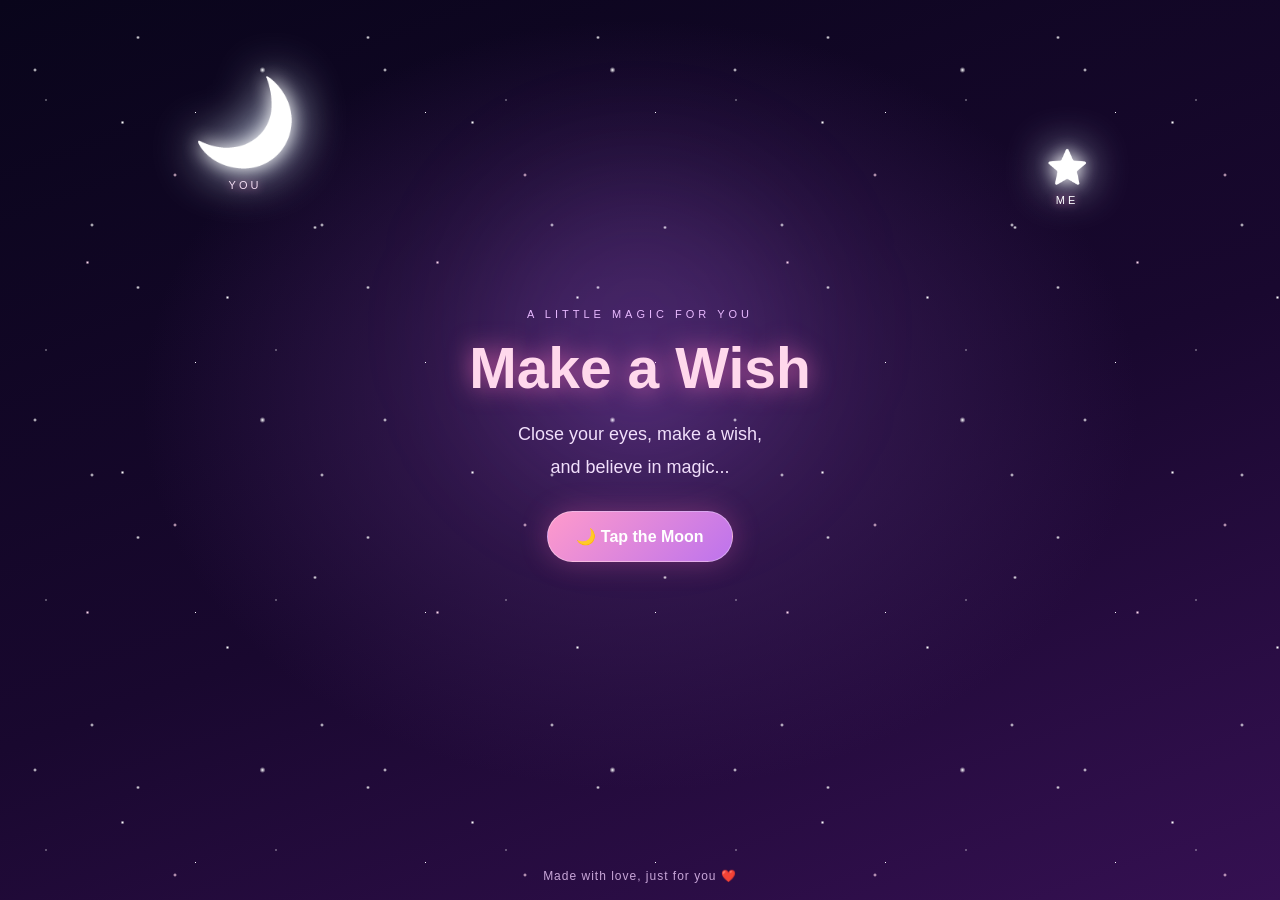
<file: gift.html>
<!DOCTYPE html>
<html lang="en" translate="no" class="notranslate">
<head>
<meta name="google" content="notranslate">
<meta charset="UTF-8">
<meta name="viewport" content="width=device-width, initial-scale=1.0">
<title>Make a Wish ✨</title>
<link rel="stylesheet" href="gift.css?v=200">

<style>
#skipWish {
    display: block;
    margin: 12px auto 0;
    padding: 12px 30px;
    border: 1px solid rgba(255,255,255,0.4);
    border-radius: 30px;
    background: rgba(255,255,255,0.08);
    color: white;
    font-size: 16px;
    cursor: pointer;
}
</style>
</head>
<body>

<div class="stars"></div>
<div class="twinkle"></div>
<div class="moon-glow"></div>

<div class="scene">

    <div class="sky-pair">
        <div class="celestial moon" id="moon">
            <span>🌙</span>
            <small>YOU</small>
        </div>

        <div class="celestial star" id="star">
            <span>⭐</span>
            <small>ME</small>
        </div>
    </div>

    <button class="wish-star" id="wishStar" hidden aria-label="Open your wish">
        ★
    </button>

    <div class="intro" id="intro">
        <div class="tiny-label">A LITTLE MAGIC FOR YOU</div>

        <h1>Make a Wish</h1>

        <p>
            Close your eyes, make a wish,<br>
            and believe in magic...
        </p>

        <button id="moonButton">🌙 Tap the Moon</button>
    </div>

    <div class="wish-area" id="wishArea" hidden>

        <div class="shooting-star" id="shootingStar"></div>

        <div class="wish-card">
            <div class="sparkle">✧ ✨ ✧</div>

            <h2>✨ Make a Wish ✨</h2>

            <p>
                Anamika, তোমার মনের ইচ্ছেটা<br>
                এখানে লিখে রাখো... 💗
            </p>

            <textarea
                id="wishInput"
                placeholder="Write your wish here... 💌"
                maxlength="250"
            ></textarea>

            <button id="sendWish">Send 🌠</button>

            <button id="skipWish">Skip 💫</button>
        </div>

    </div>

    <div class="result" id="result" hidden>

        <h2 id="resultHeading">Your Wish Is In The Stars ✨</h2>

        <p class="star-instruction" id="starInstruction">
            তোমার Wish এখন আকাশের একটি তারার মধ্যে আছে।<br>
            ⭐ তারাটিতে ট্যাপ করো।
        </p>

        <div class="wish-popup" id="wishPopup" hidden>
            <div class="popup-sparkle">✨ 💗 ✨</div>
            <h2>Your Secret Wish</h2>
            <p id="wishText"></p>
            <button id="closeWish">Close 💕</button>
        </div>

        <p class="blessing">
            তোমার প্রতিটি ইচ্ছা পূরণ হোক।<br>
            তোমার জীবনটা সবসময় হাসি আর ভালোবাসায় ভরে থাকুক। ❤️
        </p>

        <button id="nextButton">
            💖 Next ➡️
        </button>

    </div>

    <div class="magic-particles" id="magicParticles"></div>

    <div class="footer">Made with love, just for you ❤️</div>

</div>

<script src="gift.js?v=200"></script>
</body>
</html>
</file>
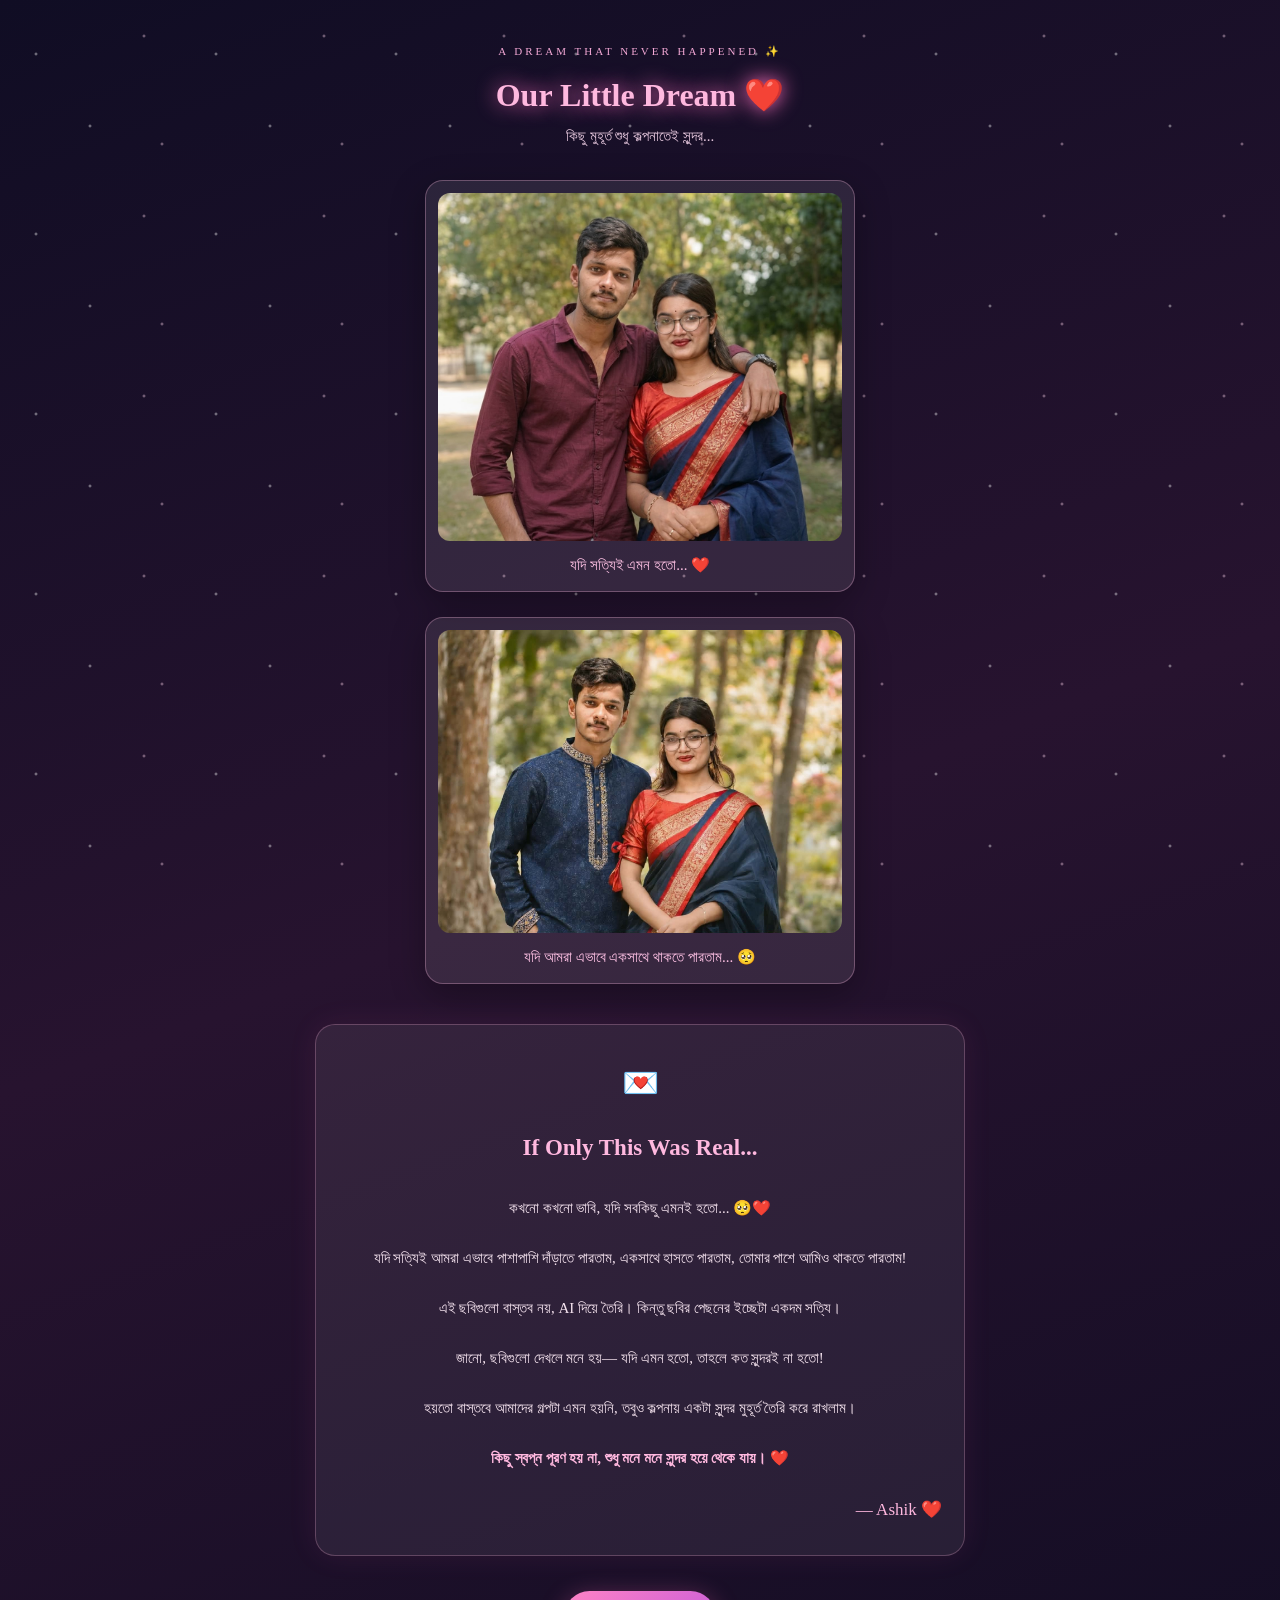
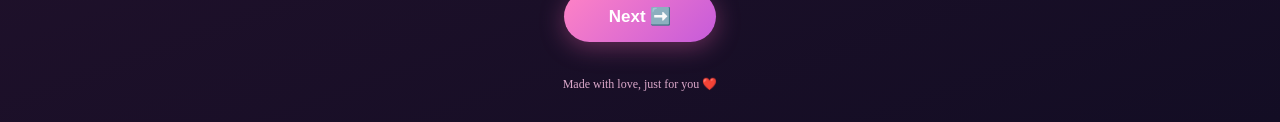
<file: story.html>
<!DOCTYPE html>
<html lang="bn" translate="no" class="notranslate">
<head>
<meta charset="UTF-8">
<meta name="google" content="notranslate">
<meta name="viewport" content="width=device-width, initial-scale=1.0">
<title>If Only This Was Real ❤️</title>
<link rel="stylesheet" href="story.css?v=1">
</head>
<body>

<div class="stars"></div>

<main class="story-container">

    <div class="top-label">A DREAM THAT NEVER HAPPENED ✨</div>

    <h1>Our Little Dream ❤️</h1>

    <p class="subtitle">কিছু মুহূর্ত শুধু কল্পনাতেই সুন্দর...</p>

    <div class="photo-card">
        <img src="story-photo-1.jpg" alt="Our imagined memory">
        <p>যদি সত্যিই এমন হতো... ❤️</p>
    </div>

    <div class="photo-card">
        <img src="story-photo-2.png" alt="Our imagined moment">
        <p>যদি আমরা এভাবে একসাথে থাকতে পারতাম... 🥺</p>
    </div>

    <section class="story-text">

        <div class="heart">💌</div>

        <h2>If Only This Was Real...</h2>

        <p>
            কখনো কখনো ভাবি, যদি সবকিছু এমনই হতো... 🥺❤️
        </p>

        <p>
            যদি সত্যিই আমরা এভাবে পাশাপাশি দাঁড়াতে পারতাম,
            একসাথে হাসতে পারতাম, তোমার পাশে আমিও থাকতে পারতাম!
        </p>

        <p>
            এই ছবিগুলো বাস্তব নয়, AI দিয়ে তৈরি।
            কিন্তু ছবির পেছনের ইচ্ছেটা একদম সত্যি।
        </p>

        <p>
            জানো, ছবিগুলো দেখলে মনে হয়—
            যদি এমন হতো, তাহলে কত সুন্দরই না হতো!
        </p>

        <p>
            হয়তো বাস্তবে আমাদের গল্পটা এমন হয়নি,
            তবুও কল্পনায় একটা সুন্দর মুহূর্ত তৈরি করে রাখলাম।
        </p>

        <p class="last-line">
            কিছু স্বপ্ন পূরণ হয় না,
            শুধু মনে মনে সুন্দর হয়ে থেকে যায়। ❤️
        </p>

        <div class="signature">— Ashik ❤️</div>

    </section>

    <button id="nextButton">Next ➡️</button>

    <footer>Made with love, just for you ❤️</footer>

</main>

<script src="story.js?v=1"></script>
</body>
</html>
</file>
<file: gift.css>
* {
    margin: 0;
    padding: 0;
    box-sizing: border-box;
}

body {
    min-height: 100vh;
    overflow: hidden;
    font-family: Georgia, "Trebuchet MS", sans-serif;
    color: white;
    background:
        radial-gradient(ellipse at 50% 45%, #40205e 0%, transparent 55%),
        linear-gradient(160deg, #09051b, #19082f 55%, #351052);
}

.stars, .twinkle {
    position: fixed;
    inset: 0;
    pointer-events: none;
}

.stars {
    background-image:
        radial-gradient(2px 2px at 10% 20%, #fff, transparent),
        radial-gradient(2px 2px at 25% 75%, #ffd9f0, transparent),
        radial-gradient(3px 3px at 75% 20%, #fff, transparent),
        radial-gradient(2px 2px at 90% 65%, #fff, transparent),
        radial-gradient(2px 2px at 50% 50%, #ffd6eb, transparent),
        radial-gradient(2px 2px at 65% 85%, #fff, transparent),
        radial-gradient(2px 2px at 35% 35%, #fff, transparent);
    background-size: 350px 350px;
    animation: starMove 35s linear infinite;
}

.twinkle {
    background-image:
        radial-gradient(1px 1px at 20% 40%, white, transparent),
        radial-gradient(2px 2px at 60% 15%, white, transparent),
        radial-gradient(1px 1px at 85% 45%, white, transparent),
        radial-gradient(2px 2px at 40% 90%, white, transparent);
    background-size: 230px 250px;
    animation: twinkle 3s ease-in-out infinite alternate;
}

@keyframes starMove {
    to { background-position: 350px 350px; }
}

@keyframes twinkle {
    from { opacity: .2; }
    to { opacity: 1; }
}

.moon-glow {
    position: fixed;
    width: 300px;
    height: 300px;
    left: 50%;
    top: 20%;
    transform: translateX(-50%);
    border-radius: 50%;
    background: rgba(183, 120, 255, .13);
    filter: blur(65px);
    pointer-events: none;
}

.scene {
    min-height: 100vh;
    width: 100%;
    position: relative;
    z-index: 2;
    display: flex;
    flex-direction: column;
    justify-content: center;
    align-items: center;
    text-align: center;
    padding: 25px 18px 55px;
}

.moon {
    width: 115px;
    height: 115px;
    display: grid;
    place-items: center;
    margin-bottom: 28px;
    border-radius: 50%;
    background: rgba(255,255,255,.06);
    border: 1px solid rgba(255,255,255,.15);
    box-shadow: 0 0 50px rgba(255,220,160,.18);
    animation: moonFloat 4s ease-in-out infinite;
}

.moon span {
    font-size: 72px;
    filter: drop-shadow(0 0 22px #ffe6a0);
}

@keyframes moonFloat {
    50% { transform: translateY(-12px); }
}

.intro {
    max-width: 440px;
    animation: appear 1.2s ease;
}

.tiny-label {
    color: #e8b9ff;
    letter-spacing: 4px;
    font: 11px Arial, sans-serif;
    margin-bottom: 15px;
}

h1 {
    font-size: clamp(40px, 10vw, 57px);
    color: #ffd8ec;
    text-shadow: 0 0 25px rgba(255,117,191,.7);
    margin-bottom: 17px;
}

.intro p {
    font-size: 18px;
    line-height: 1.8;
    color: #f1dffb;
    margin-bottom: 28px;
}

button {
    border: 1px solid rgba(255,255,255,.35);
    background: linear-gradient(135deg,#ff9acb,#bd73ed);
    color: white;
    padding: 15px 28px;
    border-radius: 50px;
    font-size: 16px;
    font-weight: bold;
    cursor: pointer;
    box-shadow: 0 0 28px rgba(255,104,184,.3);
    transition: transform .25s, box-shadow .25s;
}

button:active {
    transform: scale(.95);
}

.wish-area {
    width: 100%;
    max-width: 440px;
    animation: appear 1s ease;
}

.wish-card {
    padding: 28px 21px;
    border-radius: 28px;
    border: 1px solid rgba(255,255,255,.2);
    background: rgba(255,255,255,.09);
    backdrop-filter: blur(16px);
    box-shadow: 0 20px 65px rgba(0,0,0,.3);
}

.sparkle {
    color: #ffd9a6;
    font-size: 25px;
    margin-bottom: 12px;
}

.wish-card h2, .result h2 {
    color: #ffd6e9;
    font-size: 27px;
    margin-bottom: 16px;
    text-shadow: 0 0 15px rgba(255,120,190,.5);
}

.wish-card p {
    color: #f3e4fa;
    line-height: 1.8;
    margin-bottom: 20px;
}

textarea {
    display: block;
    width: 100%;
    height: 110px;
    padding: 15px;
    resize: none;
    border: 1px solid rgba(255,255,255,.22);
    border-radius: 16px;
    outline: none;
    background: rgba(15,5,35,.55);
    color: white;
    font: 15px Arial, sans-serif;
    margin-bottom: 20px;
}

textarea::placeholder {
    color: #d5b9e4;
}

.shooting-star {
    position: fixed;
    top: 18%;
    left: -100px;
    width: 100px;
    height: 3px;
    opacity: 0;
    background: linear-gradient(90deg,transparent,#fff,#ffd8ee);
    box-shadow: 0 0 15px #fff, 0 0 30px #ff8bc7;
    transform: rotate(-25deg);
    pointer-events: none;
}

.shooting-star.fly {
    animation: shooting 1.5s ease-out forwards;
}

@keyframes shooting {
    0% { left: -100px; opacity: 0; }
    20% { opacity: 1; }
    100% { left: 120%; opacity: 0; }
}

.result {
    max-width: 440px;
    animation: appear 1.3s ease;
}

.heart-stars {
    font-size: 90px;
    margin-bottom: 20px;
    filter: drop-shadow(0 0 25px #ff65b5);
    animation: heartbeat 1.4s infinite;
}

@keyframes heartbeat {
    50% { transform: scale(1.16); }
}

.result h2 {
    font-size: 27px;
    line-height: 1.4;
}

#wishText {
    color: #ffe2f1;
    font-style: italic;
    font-size: 17px;
    line-height: 1.7;
    overflow-wrap: anywhere;
    margin: 15px 0;
}

.blessing {
    color: #f4d9f8;
    line-height: 1.9;
    margin: 20px 0 28px;
}

.footer {
    position: absolute;
    bottom: 17px;
    left: 0;
    width: 100%;
    color: #c8a6d8;
    font: 12px Arial, sans-serif;
    letter-spacing: 1px;
}

[hidden] {
    display: none !important;
}

@keyframes appear {
    from { opacity: 0; transform: translateY(25px); }
    to { opacity: 1; transform: translateY(0); }
}

@media(max-height: 650px) {
    .scene { padding-top: 12px; padding-bottom: 45px; }
    .moon { width: 85px; height: 85px; margin-bottom: 15px; }
    .moon span { font-size: 55px; }
    h1 { font-size: 38px; }
    .wish-card { padding: 18px; }
}

@media(prefers-reduced-motion: reduce) {
    *, *::before, *::after {
        animation-duration: .01ms !important;
        animation-iteration-count: 1 !important;
    }
}


/* Moon and ME star sky layout */
.sky-pair {
    width: 100%;
    max-width: 340px;
    display: flex;
    align-items: center;
    justify-content: space-around;
    gap: 65px;
    margin: 0 auto 25px;
    position: relative;
}

.celestial {
    display: flex;
    flex-direction: column;
    align-items: center;
    justify-content: center;
    gap: 7px;
    background: transparent;
    border: none;
    box-shadow: none;
    width: auto;
    height: auto;
    border-radius: 0;
}

.moon {
    margin: 0;
    animation: moonFloat 4s ease-in-out infinite;
    cursor: pointer;
}

.moon span {
    font-size: 76px;
    filter: drop-shadow(0 0 22px #ffe6a0);
}

.star span {
    font-size: 48px;
    filter: drop-shadow(0 0 14px #ffd85c);
    animation: starPulse 2s ease-in-out infinite;
}

.celestial small {
    color: #f8d8ef;
    font: 11px Arial, sans-serif;
    letter-spacing: 3px;
    text-shadow: 0 0 10px #ff8ac8;
}

.star.wish-made span {
    animation: wishStar 1s ease-in-out infinite alternate;
}

@keyframes starPulse {
    50% { transform: scale(1.18); }
}

@keyframes wishStar {
    from {
        transform: scale(1);
        filter: drop-shadow(0 0 10px #ffd85c);
    }
    to {
        transform: scale(1.5);
        filter: drop-shadow(0 0 30px #fff3a0);
    }
}

@media(max-width:380px) {
    .sky-pair {
        gap: 45px;
    }
}

/* Final moon and star positions */
.sky-pair {
    position: absolute;
    top: 8%;
    left: 0;
    width: 100%;
    max-width: none;
    padding: 0 15%;
    display: flex;
    justify-content: space-between;
    align-items: flex-start;
    pointer-events: none;
    z-index: 5;
}

.celestial {
    pointer-events: auto;
}

.moon {
    margin: 0;
    transform: rotate(180deg);
    cursor: pointer;
    animation: moonFloat 4s ease-in-out infinite;
}

.moon span {
    font-size: 85px;
}

.moon small {
    transform: rotate(180deg);
}

.star {
    display: none;
    cursor: pointer;
    margin-top: 75px;
    animation: starAppear 1.2s ease forwards;
}

.star.revealed {
    display: flex;
}

.star span {
    color: white;
    font-size: 52px;
    filter:
        brightness(0) invert(1)
        drop-shadow(0 0 8px white)
        drop-shadow(0 0 22px #b9dfff);
}

.star small {
    color: white;
}

@keyframes starAppear {
    from {
        opacity: 0;
        transform: scale(.1) rotate(-90deg);
    }
    to {
        opacity: 1;
        transform: scale(1) rotate(0);
    }
}

/* Wish completion celebration */
body.wish-complete .stars {
    animation: starCelebrate 1.2s ease-in-out infinite alternate;
}

body.wish-complete .twinkle {
    animation-duration: .7s;
}

@keyframes starCelebrate {
    from { opacity: .5; }
    to { opacity: 1; }
}

.magic-particles {
    position: fixed;
    inset: 0;
    z-index: 20;
    pointer-events: none;
    overflow: hidden;
}

.magic-particles span {
    position: absolute;
    bottom: -30px;
    font-size: 22px;
    animation: particleFly var(--duration) ease-out forwards;
    animation-delay: var(--delay);
}

@keyframes particleFly {
    0% {
        transform: translateY(0) scale(.4) rotate(0);
        opacity: 0;
    }
    15% { opacity: 1; }
    100% {
        transform: translateY(-110vh) translateX(var(--drift))
                   scale(1.5) rotate(360deg);
        opacity: 0;
    }
}

.wish-popup {
    position: fixed;
    z-index: 50;
    top: 50%;
    left: 50%;
    transform: translate(-50%, -50%);
    width: min(88%, 360px);
    padding: 28px 22px;
    border: 1px solid rgba(255,255,255,.35);
    border-radius: 25px;
    background: linear-gradient(145deg,#3b1959,#180b35);
    box-shadow: 0 0 55px rgba(255,130,210,.45);
    animation: appear .5s ease;
}

.wish-popup h2 {
    color: #ffd7ec;
    margin: 12px 0;
}

#wishText {
    color: white;
    font-size: 18px;
    line-height: 1.7;
    overflow-wrap: anywhere;
    margin: 15px 0 22px;
}

.popup-sparkle {
    font-size: 25px;
}

.star-instruction {
    color: #f5dffb;
    line-height: 1.8;
    margin: 18px 0;
}

.result {
    padding-top: 100px;
}

.result .blessing {
    margin-top: 25px;
}

[hidden] {
    display: none !important;
}

@media(max-width:380px) {
    .sky-pair {
        padding: 0 12%;
        top: 7%;
    }

    .moon span {
        font-size: 72px;
    }

    .star {
        margin-top: 65px;
    }

    .result {
        padding-top: 85px;
    }
}

/* Keep original moon direction - no rotation */
.moon {
    transform: none !important;
}

.moon span {
    transform: none !important;
}

.moon small {
    transform: none !important;
}

/* The first ME star stays visible from the beginning */
.sky-pair .star {
    display: flex;
    visibility: visible;
}

/* A separate third star appears only after sending a wish */
.wish-star {
    position: fixed;
    top: 43%;
    right: 15%;
    z-index: 30;
    width: 65px;
    height: 65px;
    padding: 0;
    border: none;
    border-radius: 50%;
    background: transparent;
    color: white;
    font-size: 48px;
    box-shadow: none;
    filter: drop-shadow(0 0 12px white)
            drop-shadow(0 0 25px #b9dfff);
    animation: newWishStar 1.3s ease-in-out infinite alternate;
}

.wish-star[hidden] {
    display: none !important;
}

@keyframes newWishStar {
    from { transform: scale(.9); filter: drop-shadow(0 0 8px white); }
    to { transform: scale(1.2); filter: drop-shadow(0 0 25px white); }
}

@media(max-width:380px) {
    .wish-star {
        right: 12%;
        top: 42%;
    }
}

/* Matching bright white moon and first star */
.moon span {
    font-size: 85px !important;
    filter: grayscale(1) brightness(0) invert(1)
            drop-shadow(0 0 9px white)
            drop-shadow(0 0 24px #dcecff) !important;
}

.sky-pair .star span {
    font-size: 34px !important;
    filter: grayscale(1) brightness(0) invert(1)
            drop-shadow(0 0 8px white)
            drop-shadow(0 0 22px #dcecff) !important;
}

/* Third wish star appears near the moon and ME star */
.wish-star {
    position: absolute !important;
    top: 17% !important;
    left: 50% !important;
    right: auto !important;
    width: 55px !important;
    height: 55px !important;
    transform: translateX(-50%);
    font-size: 42px !important;
    color: white !important;
    filter: drop-shadow(0 0 12px white)
            drop-shadow(0 0 28px #dcecff) !important;
    animation: wishStarGlow 1.2s ease-in-out infinite alternate !important;
}

@keyframes wishStarGlow {
    from {
        transform: translateX(-50%) scale(.9);
        filter: drop-shadow(0 0 8px white);
    }
    to {
        transform: translateX(-50%) scale(1.2);
        filter: drop-shadow(0 0 25px white)
                drop-shadow(0 0 35px #dcecff);
    }
}

/* ME star stays still like the moon */
.sky-pair .star {
    animation: none !important;
    transform: none !important;
}

.sky-pair .star span {
    animation: none !important;
    transform: none !important;
}

/* Small shooting wish star above both */
.wish-star {
    position: absolute !important;
    top: 3% !important;
    left: auto !important;
    right: 19% !important;

    width: 35px !important;
    height: 35px !important;
    padding: 0 !important;

    background: transparent !important;
    border: none !important;
    border-radius: 0 !important;
    box-shadow: none !important;

    color: white !important;
    font-size: 30px !important;
    line-height: 1 !important;

    filter:
        drop-shadow(0 0 7px white)
        drop-shadow(0 0 17px #dcecff) !important;

    animation: risingWishStar 2.2s ease-in-out infinite !important;
}

@keyframes risingWishStar {
    0% {
        opacity: .2;
        transform: translate(12px, 35px) scale(.65);
    }
    45% {
        opacity: 1;
    }
    100% {
        opacity: .9;
        transform: translate(-22px, -38px) scale(1.05);
    }
}

@media(max-width:380px) {
    .wish-star {
        right: 16% !important;
        top: 3% !important;
    }
}
</file>
<file: story.css>
* {
    margin: 0;
    padding: 0;
    box-sizing: border-box;
}

body {
    min-height: 100vh;
    background: linear-gradient(160deg, #100d24, #27132f, #130d24);
    color: #fff;
    font-family: Georgia, "Noto Serif Bengali", serif;
    overflow-x: hidden;
}

.stars {
    position: fixed;
    inset: 0;
    pointer-events: none;
    background-image:
    radial-gradient(2px 2px at 20% 30%, white, transparent),
    radial-gradient(2px 2px at 80% 20%, #ffd5ec, transparent),
    radial-gradient(2px 2px at 50% 70%, white, transparent),
    radial-gradient(2px 2px at 90% 80%, #ffd5ec, transparent);
    background-size: 180px 180px;
    opacity: .6;
}

.story-container {
    position: relative;
    z-index: 1;
    max-width: 650px;
    width: 92%;
    margin: auto;
    padding: 45px 0 30px;
    text-align: center;
}

.top-label {
    color: #f2a8d5;
    font-size: 11px;
    letter-spacing: 3px;
    margin-bottom: 18px;
}

h1 {
    color: #ffb8df;
    font-size: 32px;
    text-shadow: 0 0 20px #f36bb7;
}

.subtitle {
    margin: 14px 0 35px;
    color: #e8c9df;
    font-size: 15px;
}

.photo-card {
    margin: 25px auto;
    padding: 12px;
    max-width: 430px;
    background: rgba(255,255,255,.09);
    border: 1px solid rgba(255,190,225,.3);
    border-radius: 18px;
    box-shadow: 0 10px 35px rgba(0,0,0,.3);
}

.photo-card img {
    display: block;
    width: 100%;
    max-height: 520px;
    object-fit: contain;
    border-radius: 12px;
}

.photo-card p {
    color: #ffc2e5;
    padding: 15px 5px 5px;
    font-size: 15px;
}

.story-text {
    margin: 40px 0 30px;
    padding: 28px 22px;
    background: rgba(255,255,255,.07);
    border: 1px solid rgba(255,180,220,.25);
    border-radius: 20px;
    line-height: 2;
    box-shadow: 0 0 30px rgba(255,105,180,.08);
}

.heart {
    font-size: 30px;
    margin-bottom: 12px;
}

.story-text h2 {
    color: #ffb8df;
    font-size: 23px;
    margin-bottom: 22px;
}

.story-text p {
    color: #f4e2ee;
    font-size: 15px;
    margin-bottom: 20px;
}

.story-text .last-line {
    color: #ffb8df;
    font-weight: bold;
}

.signature {
    text-align: right;
    color: #ffb8df;
    margin-top: 20px;
    font-size: 17px;
}

#nextButton {
    display: block;
    margin: 35px auto 25px;
    padding: 15px 45px;
    border: none;
    border-radius: 35px;
    background: linear-gradient(135deg, #ff83c5, #c65bda);
    color: white;
    font-size: 17px;
    font-weight: bold;
    box-shadow: 0 5px 25px rgba(255,105,180,.35);
    cursor: pointer;
}

#nextButton:active {
    transform: scale(.96);
}

footer {
    color: #dca9cb;
    font-size: 12px;
    margin-top: 35px;
}
</file>
